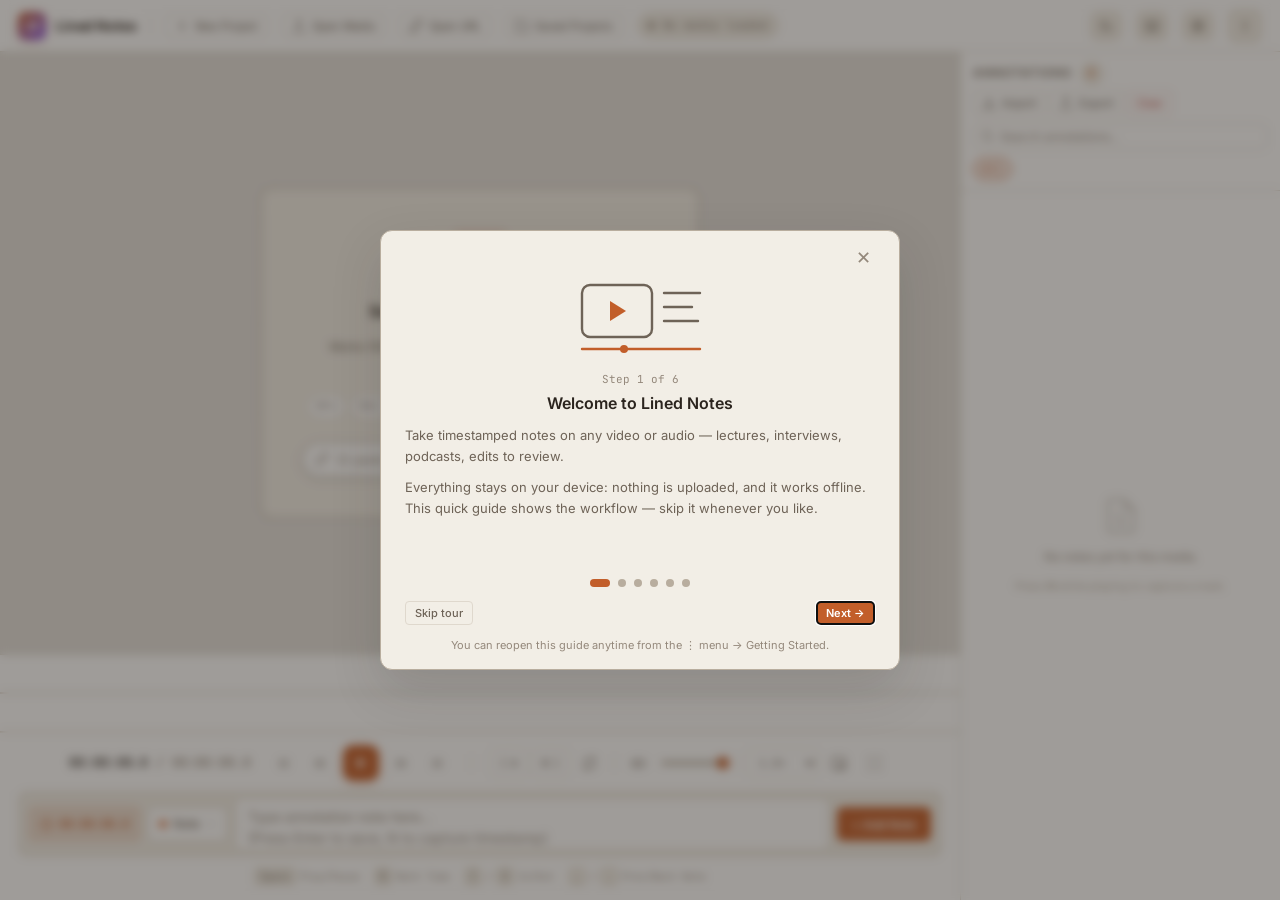
<file: index.html>
<!DOCTYPE html>
<html lang="en">

<head>
  <meta charset="UTF-8">
  <meta name="viewport" content="width=device-width, initial-scale=1.0, maximum-scale=5.0, viewport-fit=cover">
  <meta name="theme-color" content="#141210">
  <meta name="description" content="Lined Notes — Professional Audio & Video Annotation">
  <title>Lined Notes — Audio & Video Annotation</title>

  <!-- PWA Manifest & App Metadata -->
  <link rel="manifest" href="manifest.webmanifest">
  <meta name="mobile-web-app-capable" content="yes">
  <meta name="apple-mobile-web-app-capable" content="yes">
  <meta name="apple-mobile-web-app-status-bar-style" content="black-translucent">
  <meta name="apple-mobile-web-app-title" content="Lined Notes">
  <meta name="application-name" content="Lined Notes">
  <meta name="msapplication-TileColor" content="#141210">

  <!-- PWA Icons & Favicons -->
  <link rel="icon" type="image/svg+xml" href="icons/icon.svg">
  <link rel="icon" type="image/png" sizes="32x32" href="icons/favicon-32x32.png">
  <link rel="icon" type="image/png" sizes="16x16" href="icons/favicon-16x16.png">
  <link rel="shortcut icon" href="favicon.ico">
  <link rel="apple-touch-icon" sizes="180x180" href="icons/apple-touch-icon.png">

  <!-- Fonts & Modular Styles -->
  <link rel="preconnect" href="https://fonts.googleapis.com">
  <link rel="preconnect" href="https://fonts.gstatic.com" crossorigin>
  <link
    href="https://fonts.googleapis.com/css2?family=Inter:wght@400;500;600;700&family=JetBrains+Mono:wght@400;500;600&display=swap"
    rel="stylesheet">
  <link rel="stylesheet" href="css/main.css">

  <script>
    (function () {
      try {
        const saved = localStorage.getItem('ln_theme');
        const theme = saved || ((window.matchMedia && window.matchMedia('(prefers-color-scheme: light)').matches) ? 'light' : 'dark');
        document.documentElement.setAttribute('data-theme', theme);
        const meta = document.querySelector('meta[name="theme-color"]');
        if (meta) meta.setAttribute('content', theme === 'light' ? '#f7f4ee' : '#141210');
      } catch (e) { }
    })();
  </script>
</head>

<body>

  <div id="app">

    <!-- HEADER -->
    <header>
      <a href="#" class="logo" onclick="event.preventDefault()">
        <div class="logo-icon">
          <svg viewBox="0 0 24 24" fill="none" stroke="currentColor" stroke-width="2.5" stroke-linecap="round"
            stroke-linejoin="round" width="16" height="16">
            <line x1="3" y1="6" x2="21" y2="6" />
            <line x1="3" y1="12" x2="15" y2="12" />
            <line x1="3" y1="18" x2="18" y2="18" />
            <circle cx="19" cy="12" r="2" fill="currentColor" />
          </svg>
        </div>
        <span class="logo-title">Lined Notes</span>
      </a>

      <!-- Mobile View Switcher Tabs (<= 1024px) -->
      <mobile-tabs id="mobile-tabs"></mobile-tabs>

      <div class="header-sep"></div>

      <button class="btn btn-ghost btn-sm btn-new-project" id="new-project-btn" onclick="app.newProject()"
        title="Start New Project" aria-label="Start New Project">
        <svg viewBox="0 0 24 24" fill="none" stroke="currentColor" stroke-width="2" width="13" height="13">
          <line x1="12" y1="5" x2="12" y2="19" />
          <line x1="5" y1="12" x2="19" y2="12" />
        </svg>
        <span class="btn-text">New Project</span>
      </button>
      <button class="btn btn-ghost btn-sm btn-open-media" id="open-media-btn"
        onclick="document.getElementById('file-picker').click()" title="Open Audio or Video File"
        aria-label="Open Audio or Video File">
        <svg viewBox="0 0 24 24" fill="none" stroke="currentColor" stroke-width="2">
          <path d="M21 15v4a2 2 0 01-2 2H5a2 2 0 01-2-2v-4" />
          <polyline points="17 8 12 3 7 8" />
          <line x1="12" y1="3" x2="12" y2="15" />
        </svg>
        <span class="btn-text">Open Media</span>
      </button>
      <button class="btn btn-ghost btn-sm btn-open-url" id="open-url-btn" onclick="app.openUrlModal()"
        title="Open YouTube or Video URL" aria-label="Open YouTube or Video URL">
        <svg viewBox="0 0 24 24" fill="none" stroke="currentColor" stroke-width="2" width="13" height="13">
          <path d="M10 13a5 5 0 0 0 7.54.54l3-3a5 5 0 0 0-7.07-7.07l-1.72 1.71"></path>
          <path d="M14 11a5 5 0 0 0-7.54-.54l-3 3a5 5 0 0 0 7.07 7.07l1.71-1.71"></path>
        </svg>
        <span class="btn-text">Open URL</span>
      </button>
      <button class="btn btn-ghost btn-sm btn-projects" id="projects-btn" onclick="app.openSessionsModal()"
        title="Saved Projects & Sessions">
        <svg viewBox="0 0 24 24" fill="none" stroke="currentColor" stroke-width="2" width="13" height="13">
          <path d="M22 19a2 2 0 0 1-2 2H4a2 2 0 0 1-2-2V5a2 2 0 0 1 2-2h5l2 3h9a2 2 0 0 1 2 2z"></path>
        </svg>
        <span class="btn-text">Saved Projects</span>
        <span class="projects-count-badge" id="projects-count-badge" style="display:none;">0</span>
      </button>
      <input type="file" id="file-picker"
        accept="audio/*,video/*,.mp4,.mkv,.webm,.mov,.avi,.m4v,.ogv,.mp3,.wav,.m4a,.aac,.ogg,.opus,.flac,.weba"
        style="display:none" onchange="app.handleFileSelect(this.files[0])">

      <div class="file-badge" id="file-badge" title="Current Loaded File">
        <div class="dot"></div>
        <div class="file-badge-text" id="file-name-text">No media loaded</div>
      </div>

      <div class="spacer"></div>

      <!-- Offline status badge -->
      <div id="offline-badge"
        style="display:none;align-items:center;gap:5px;font-size:11px;font-family:var(--font-mono);color:#f59e0b;background:rgba(245,158,11,0.12);border:1px solid rgba(245,158,11,0.28);padding:3px 8px;border-radius:var(--radius-full);"
        title="Offline: All annotation and playback features working locally">
        <svg viewBox="0 0 24 24" fill="none" stroke="currentColor" stroke-width="2" width="12" height="12">
          <line x1="1" y1="1" x2="23" y2="23" />
          <path d="M16.72 11.06A10.94 10.94 0 0 1 19 12.55" />
          <path d="M5 12.55a10.94 10.94 0 0 1 5.17-2.39" />
          <path d="M10.71 5.05A16 16 0 0 1 22.58 9" />
          <path d="M1.42 9a15.91 15.91 0 0 1 4.7-2.88" />
          <path d="M8.53 16.11a6 6 0 0 1 6.95 0" />
          <line x1="12" y1="20" x2="12.01" y2="20" />
        </svg>
        <span>Offline</span>
      </div>

      <!-- PWA Install Button (shown when installable) -->
      <button class="btn btn-primary btn-sm" id="pwa-install-btn"
        style="display:none;padding:4px 10px;font-size:11px;gap:5px;" onclick="app.promptPwaInstall()"
        title="Install Lined Notes as App">
        <svg viewBox="0 0 24 24" fill="none" stroke="currentColor" stroke-width="2.2" width="13" height="13">
          <path d="M21 15v4a2 2 0 0 1-2 2H5a2 2 0 0 1-2-2v-4" />
          <polyline points="7 10 12 15 17 10" />
          <line x1="12" y1="15" x2="12" y2="3" />
        </svg>
        <span>Install App</span>
      </button>

      <!-- Theme toggle -->
      <button class="btn-icon theme-toggle-btn" id="theme-toggle-btn" onclick="app.toggleTheme()"
        title="Toggle Theme (T)">
        <svg class="theme-icon-sun" viewBox="0 0 24 24" fill="none" stroke="currentColor" stroke-width="2">
          <circle cx="12" cy="12" r="5" />
          <line x1="12" y1="1" x2="12" y2="3" />
          <line x1="12" y1="21" x2="12" y2="23" />
          <line x1="4.22" y1="4.22" x2="5.64" y2="5.64" />
          <line x1="18.36" y1="18.36" x2="19.78" y2="19.78" />
          <line x1="1" y1="12" x2="3" y2="12" />
          <line x1="21" y1="12" x2="23" y2="12" />
          <line x1="4.22" y1="19.78" x2="5.64" y2="18.36" />
          <line x1="18.36" y1="5.64" x2="19.78" y2="4.22" />
        </svg>
        <svg class="theme-icon-moon" viewBox="0 0 24 24" fill="none" stroke="currentColor" stroke-width="2">
          <path d="M21 12.79A9 9 0 1 1 11.21 3 7 7 0 0 0 21 12.79z" />
        </svg>
      </button>

      <button class="btn-icon" onclick="app.openShortcutsModal()" title="Keyboard Shortcuts (?)"
        aria-label="Keyboard Shortcuts">
        <svg viewBox="0 0 24 24" fill="none" stroke="currentColor" stroke-width="2" stroke-linecap="round"
          stroke-linejoin="round" width="14" height="14">
          <rect width="20" height="16" x="2" y="4" rx="2" />
          <path d="M6 8h.001" />
          <path d="M10 8h.001" />
          <path d="M14 8h.001" />
          <path d="M18 8h.001" />
          <path d="M8 12h.001" />
          <path d="M12 12h.001" />
          <path d="M16 12h.001" />
          <path d="M7 16h10" />
        </svg>
      </button>

      <!-- Settings -->
      <button class="btn-icon" id="settings-btn" onclick="app.openSettingsModal()" title="Settings"
        aria-label="Settings">
        <svg viewBox="0 0 24 24" fill="none" stroke="currentColor" stroke-width="2" stroke-linecap="round"
          stroke-linejoin="round" width="14" height="14">
          <path
            d="M12.22 2h-.44a2 2 0 0 0-2 2v.18a2 2 0 0 1-1 1.73l-.43.25a2 2 0 0 1-2 0l-.15-.08a2 2 0 0 0-2.73.73l-.22.38a2 2 0 0 0 .73 2.73l.15.1a2 2 0 0 1 1 1.72v.51a2 2 0 0 1-1 1.74l-.15.09a2 2 0 0 0-.73 2.73l.22.38a2 2 0 0 0 2.73.73l.15-.08a2 2 0 0 1 2 0l.43.25a2 2 0 0 1 1 1.73V20a2 2 0 0 0 2 2h.44a2 2 0 0 0 2-2v-.18a2 2 0 0 1 1-1.73l.43-.25a2 2 0 0 1 2 0l.15.08a2 2 0 0 0 2.73-.73l.22-.39a2 2 0 0 0-.73-2.73l-.15-.08a2 2 0 0 1-1-1.74v-.5a2 2 0 0 1 1-1.74l.15-.09a2 2 0 0 0 .73-2.73l-.22-.38a2 2 0 0 0-2.73-.73l-.15.08a2 2 0 0 1-2 0l-.43-.25a2 2 0 0 1-1-1.73V4a2 2 0 0 0-2-2z" />
          <circle cx="12" cy="12" r="3" />
        </svg>
      </button>

      <!-- Mobile Overflow Menu (<= 1024px) -->
      <div class="mobile-menu-wrap" id="mobile-menu-wrap">
        <button class="btn-icon mobile-menu-btn" id="mobile-menu-btn" onclick="app.toggleMobileMenu(event)"
          title="Options menu" aria-label="Options menu">
          <svg viewBox="0 0 24 24" fill="none" stroke="currentColor" stroke-width="2.2" width="18" height="18">
            <circle cx="12" cy="12" r="1.5" />
            <circle cx="12" cy="5" r="1.5" />
            <circle cx="12" cy="19" r="1.5" />
          </svg>
        </button>
        <div class="mobile-dropdown-menu" id="mobile-dropdown-menu">
          <div class="dropdown-item" onclick="app.newProject(); app.closeMobileMenu();">
            <svg viewBox="0 0 24 24" fill="none" stroke="currentColor" stroke-width="2" width="14" height="14">
              <path d="M12 5v14M5 12h14" />
            </svg>
            <span>New Project</span>
          </div>
          <div class="dropdown-item" onclick="document.getElementById('file-picker').click(); app.closeMobileMenu();">
            <svg viewBox="0 0 24 24" fill="none" stroke="currentColor" stroke-width="2" width="14" height="14">
              <path d="M21 15v4a2 2 0 0 1-2 2H5a2 2 0 0 1-2-2v-4" />
              <polyline points="17 8 12 3 7 8" />
              <line x1="12" y1="3" x2="12" y2="15" />
            </svg>
            <span>Select Media…</span>
          </div>
          <div class="dropdown-item" onclick="app.openUrlModal(); app.closeMobileMenu();">
            <svg viewBox="0 0 24 24" fill="none" stroke="currentColor" stroke-width="2" width="14" height="14">
              <path d="M10 13a5 5 0 0 0 7.54.54l3-3a5 5 0 0 0-7.07-7.07l-1.72 1.71"></path>
              <path d="M14 11a5 5 0 0 0-7.54-.54l-3 3a5 5 0 0 0 7.07 7.07l1.71-1.71"></path>
            </svg>
            <span>Open Video URL…</span>
          </div>
          <div class="dropdown-divider"></div>
          <div class="dropdown-item" onclick="app.toggleTheme(); app.closeMobileMenu();">
            <svg viewBox="0 0 24 24" fill="none" stroke="currentColor" stroke-width="2" width="14" height="14">
              <circle cx="12" cy="12" r="5" />
              <path
                d="M12 1v2m0 18v2M4.22 4.22l1.42 1.42m12.72 12.72l1.42 1.42M1 12h2m18 0h2M4.22 19.78l1.42-1.42M18.36 5.64l1.42-1.42" />
            </svg>
            <span>Toggle Theme</span>
          </div>
          <div class="dropdown-item" id="menu-item-install" onclick="app.promptPwaInstall(); app.closeMobileMenu();"
            style="display:none;">
            <svg viewBox="0 0 24 24" fill="none" stroke="currentColor" stroke-width="2" width="14" height="14">
              <path d="M21 15v4a2 2 0 0 1-2 2H5a2 2 0 0 1-2-2v-4" />
              <polyline points="7 10 12 15 17 10" />
              <line x1="12" y1="15" x2="12" y2="3" />
            </svg>
            <span>Install App</span>
          </div>
          <div class="dropdown-item" onclick="app.openSessionsModal(); app.closeMobileMenu();">
            <svg viewBox="0 0 24 24" fill="none" stroke="currentColor" stroke-width="2" width="14" height="14">
              <path d="M22 19a2 2 0 0 1-2 2H4a2 2 0 0 1-2-2V5a2 2 0 0 1 2-2h5l2 3h9a2 2 0 0 1 2 2z"></path>
            </svg>
            <span>Saved Projects <span id="menu-projects-count"
                style="font-family:var(--font-mono);font-size:11px;color:var(--accent-cyan);"></span></span>
          </div>
          <div class="dropdown-item" onclick="app.openExportModal(); app.closeMobileMenu();">
            <svg viewBox="0 0 24 24" fill="none" stroke="currentColor" stroke-width="2" width="14" height="14">
              <path d="M21 15v4a2 2 0 0 1-2 2H5a2 2 0 0 1-2-2v-4" />
              <polyline points="17 8 12 3 7 8" />
              <line x1="12" y1="3" x2="12" y2="15" />
            </svg>
            <span>Export Annotations…</span>
          </div>
          <div class="dropdown-item" onclick="app.openImportModal(); app.closeMobileMenu();">
            <svg viewBox="0 0 24 24" fill="none" stroke="currentColor" stroke-width="2" width="14" height="14">
              <path d="M21 15v4a2 2 0 0 1-2 2H5a2 2 0 0 1-2-2v-4" />
              <polyline points="7 10 12 15 17 10" />
              <line x1="12" y1="15" x2="12" y2="3" />
            </svg>
            <span>Import Annotations…</span>
          </div>
          <div class="dropdown-item" onclick="app.openOnboarding(); app.closeMobileMenu();">
            <svg viewBox="0 0 24 24" fill="none" stroke="currentColor" stroke-width="2" stroke-linecap="round"
              stroke-linejoin="round" width="14" height="14">
              <circle cx="12" cy="12" r="10" />
              <polygon points="16.24 7.76 14.12 14.12 7.76 16.24 9.88 9.88 16.24 7.76" />
            </svg>
            <span>Getting Started</span>
          </div>
          <div class="dropdown-item" onclick="app.openShortcutsModal(); app.closeMobileMenu();">
            <svg viewBox="0 0 24 24" fill="none" stroke="currentColor" stroke-width="2" stroke-linecap="round"
              stroke-linejoin="round" width="14" height="14">
              <rect width="20" height="16" x="2" y="4" rx="2" />
              <path d="M6 8h.001" />
              <path d="M10 8h.001" />
              <path d="M14 8h.001" />
              <path d="M18 8h.001" />
              <path d="M8 12h.001" />
              <path d="M12 12h.001" />
              <path d="M16 12h.001" />
              <path d="M7 16h10" />
            </svg>
            <span>Keyboard Shortcuts</span>
          </div>
          <div class="dropdown-item" onclick="app.openSettingsModal(); app.closeMobileMenu();">
            <svg viewBox="0 0 24 24" fill="none" stroke="currentColor" stroke-width="2" stroke-linecap="round"
              stroke-linejoin="round" width="14" height="14">
              <path
                d="M12.22 2h-.44a2 2 0 0 0-2 2v.18a2 2 0 0 1-1 1.73l-.43.25a2 2 0 0 1-2 0l-.15-.08a2 2 0 0 0-2.73.73l-.22.38a2 2 0 0 0 .73 2.73l.15.1a2 2 0 0 1 1 1.72v.51a2 2 0 0 1-1 1.74l-.15.09a2 2 0 0 0-.73 2.73l.22.38a2 2 0 0 0 2.73.73l.15-.08a2 2 0 0 1 2 0l.43.25a2 2 0 0 1 1 1.73V20a2 2 0 0 0 2 2h.44a2 2 0 0 0 2-2v-.18a2 2 0 0 1 1-1.73l.43-.25a2 2 0 0 1 2 0l.15.08a2 2 0 0 0 2.73-.73l.22-.39a2 2 0 0 0-.73-2.73l-.15-.08a2 2 0 0 1-1-1.74v-.5a2 2 0 0 1 1-1.74l.15-.09a2 2 0 0 0 .73-2.73l-.22-.38a2 2 0 0 0-2.73-.73l-.15.08a2 2 0 0 1-2 0l-.43-.25a2 2 0 0 1-1-1.73V4a2 2 0 0 0-2-2z" />
              <circle cx="12" cy="12" r="3" />
            </svg>
            <span>Settings</span>
          </div>
          <div class="dropdown-divider"></div>
          <div class="dropdown-item text-danger" onclick="app.clearAllNotes(); app.closeMobileMenu();">
            <svg viewBox="0 0 24 24" fill="none" stroke="currentColor" stroke-width="2" width="14" height="14">
              <polyline points="3 6 5 6 21 6" />
              <path d="M19 6v14a2 2 0 0 1-2 2H7a2 2 0 0 1-2-2V6m3 0V4a2 2 0 0 1 2-2h4a2 2 0 0 1 2 2v2" />
            </svg>
            <span>Clear All Notes</span>
          </div>
        </div>
      </div>
    </header>

    <!-- MAIN COLUMN: Media Player + Timeline + Transport Controls -->
    <div id="main-col">

      <!-- PLAYER AREA -->
      <div id="player-area">
        <!-- Drag & Drop Overlay -->
        <div id="drop-zone" onclick="document.getElementById('file-picker').click()">
          <div class="drop-box">
            <div class="drop-icon-wrap">
              <svg viewBox="0 0 24 24" fill="none" stroke="currentColor" stroke-width="1.8">
                <rect x="2" y="2" width="20" height="20" rx="4" />
                <polygon points="10 8 16 12 10 16 10 8" />
              </svg>
            </div>
            <div class="drop-title">Select your audio or video file</div>
            <div class="drop-desc">Works 100% locally in your browser. No files are ever uploaded to any server.</div>
            <div class="drop-pills">
              <span class="drop-pill">MP4</span>
              <span class="drop-pill">MKV</span>
              <span class="drop-pill">WebM</span>
              <span class="drop-pill">MOV</span>
              <span class="drop-pill">MP3</span>
              <span class="drop-pill">WAV</span>
              <span class="drop-pill">M4A</span>
              <span class="drop-pill">OGG</span>
            </div>
            <div class="drop-url-bar" onclick="event.stopPropagation()">
              <svg viewBox="0 0 24 24" fill="none" stroke="currentColor" stroke-width="2" width="14" height="14"
                class="drop-url-icon">
                <path d="M10 13a5 5 0 0 0 7.54.54l3-3a5 5 0 0 0-7.07-7.07l-1.72 1.71"></path>
                <path d="M14 11a5 5 0 0 0-7.54-.54l-3 3a5 5 0 0 0 7.07 7.07l1.71-1.71"></path>
              </svg>
              <input type="url" id="drop-url-input" placeholder="Or paste YouTube or video URL…"
                onkeydown="if(event.key==='Enter') app.loadFromDropUrlInput()">
              <button class="btn btn-primary btn-sm" onclick="app.loadFromDropUrlInput()">Load</button>
            </div>
          </div>
        </div>

        <!-- Video Element -->
        <video id="video-el" playsinline></video>

        <!-- YouTube Player Stage -->
        <div id="youtube-stage">
          <div id="youtube-player"></div>
        </div>

        <!-- Audio Visualizer Stage -->
        <div id="audio-stage">
          <div class="audio-disc-card">
            <div class="disc-visualizer" id="disc-visualizer">
              <div class="disc-inner">
                <svg viewBox="0 0 24 24" fill="none" stroke="currentColor" stroke-width="2" width="18" height="18">
                  <path d="M9 18V5l12-2v13" />
                  <circle cx="6" cy="18" r="3" />
                  <circle cx="18" cy="16" r="3" />
                </svg>
              </div>
            </div>
            <div class="audio-info-title" id="audio-title">Audio File</div>
            <div class="audio-info-sub" id="audio-meta">00:00:00</div>
            <div class="audio-bars-preview" id="audio-bars"></div>
          </div>
        </div>

        <!-- Fullscreen Exit Floating Button -->
        <button id="fullscreen-exit-btn" class="fullscreen-exit-btn" onclick="app.toggleFullscreen()"
          title="Exit Fullscreen (Esc)" aria-label="Exit fullscreen">
          <svg viewBox="0 0 24 24" fill="none" stroke="currentColor" stroke-width="2" width="14" height="14">
            <path d="M8 3v3a2 2 0 0 1-2 2H3m18 0h-3a2 2 0 0 1-2-2V3m0 18v-3a2 2 0 0 1 2-2h3M3 16h3a2 2 0 0 1 2 2v3" />
          </svg>
          <span class="fullscreen-exit-text">Exit Fullscreen</span>
          <kbd class="fullscreen-exit-kbd">Esc</kbd>
        </button>

        <!-- Detached Media Review Stage -->
        <div id="detached-stage" style="display:none;">
          <div class="detached-card">
            <div class="detached-icon-wrap">
              <svg viewBox="0 0 24 24" fill="none" stroke="currentColor" stroke-width="1.8" width="32" height="32">
                <path d="M14 2H6a2 2 0 0 0-2 2v16a2 2 0 0 0 2 2h12a2 2 0 0 0 2-2V8z"></path>
                <polyline points="14 2 14 8 20 8"></polyline>
                <line x1="16" y1="13" x2="8" y2="13"></line>
                <line x1="16" y1="17" x2="8" y2="17"></line>
                <polyline points="10 9 9 9 8 9"></polyline>
              </svg>
            </div>
            <div class="detached-badge">Detached Review Mode</div>
            <div class="detached-title" id="detached-file-name">filename.mp4</div>
            <div class="detached-desc">Viewing saved annotations without media file attached. Full note editing,
              searching, timeline navigation, and export are active.</div>
            <div class="detached-actions">
              <button class="btn btn-primary btn-sm" onclick="document.getElementById('file-picker').click()">
                <svg viewBox="0 0 24 24" fill="none" stroke="currentColor" stroke-width="2" width="13" height="13">
                  <path d="M21 15v4a2 2 0 0 1-2 2H5a2 2 0 0 1-2-2v-4"></path>
                  <polyline points="17 8 12 3 7 8"></polyline>
                  <line x1="12" y1="3" x2="12" y2="15"></line>
                </svg>
                Attach Media File
              </button>
              <button class="btn btn-ghost btn-sm" onclick="app.openExportModal()">
                <svg viewBox="0 0 24 24" fill="none" stroke="currentColor" stroke-width="2" width="13" height="13">
                  <path d="M21 15v4a2 2 0 0 1-2 2H5a2 2 0 0 1-2-2v-4"></path>
                  <polyline points="17 8 12 3 7 8"></polyline>
                  <line x1="12" y1="3" x2="12" y2="15"></line>
                </svg>
                Export Annotations
              </button>
            </div>
          </div>
        </div>

        <div id="capture-flash"></div>
        <toast-notification id="toast"></toast-notification>
      </div>

      <!-- TIMELINE AREA -->
      <div id="timeline-container">
        <div id="timeline-canvas-wrap">
          <canvas id="timeline-canvas"></canvas>
        </div>
      </div>

      <!-- CONTROLS & NOTE INPUT -->
      <div id="controls-area">
        <!-- Transport Row -->
        <div class="transport-row">
          <time-display id="time-display"></time-display>

          <!-- Primary Playback Controls -->
          <div class="playback-controls-group">
            <button class="btn-icon note-nav-btn" onclick="app.jumpPrevNote()" title="Previous Note (, or [)"
              aria-label="Previous Note">
              <svg viewBox="0 0 24 24" fill="none" stroke="currentColor">
                <line x1="6" y1="5" x2="6" y2="19" stroke-linecap="round" />
                <polyline points="18 6 10 12 18 18" stroke-linecap="round" stroke-linejoin="round" />
              </svg>
            </button>
            <button class="btn-icon skip-btn" onclick="app.skip(-5)" title="Back 5s (←)" aria-label="Skip back 5s">
              <svg viewBox="0 0 24 24" fill="none" stroke="currentColor">
                <polyline points="10 18 4 12 10 6" stroke-linecap="round" stroke-linejoin="round" />
                <polyline points="18 18 12 12 18 6" stroke-linecap="round" stroke-linejoin="round" />
              </svg>
            </button>
            <button class="play-btn" id="play-btn" onclick="app.togglePlay()" title="Play / Pause (Space)"
              aria-label="Play or Pause">
              <svg id="play-icon" viewBox="0 0 24 24">
                <polygon points="7 4 19 12 7 20 7 4" />
              </svg>
            </button>
            <button class="btn-icon skip-btn" onclick="app.skip(5)" title="Forward 5s (→)" aria-label="Skip forward 5s">
              <svg viewBox="0 0 24 24" fill="none" stroke="currentColor">
                <polyline points="6 18 12 12 6 6" stroke-linecap="round" stroke-linejoin="round" />
                <polyline points="14 18 20 12 14 6" stroke-linecap="round" stroke-linejoin="round" />
              </svg>
            </button>
            <button class="btn-icon note-nav-btn" onclick="app.jumpNextNote()" title="Next Note (. or ])"
              aria-label="Next Note">
              <svg viewBox="0 0 24 24" fill="none" stroke="currentColor">
                <line x1="18" y1="5" x2="18" y2="19" stroke-linecap="round" />
                <polyline points="6 6 14 12 6 18" stroke-linecap="round" stroke-linejoin="round" />
              </svg>
            </button>
            <button class="mobile-speed-btn" id="mobile-speed-btn" onclick="app.cycleSpeed()"
              title="Cycle Playback Speed" aria-label="Cycle speed">1×</button>
            <button class="mobile-tools-toggle" id="mobile-tools-toggle" onclick="app.toggleMobileTools()"
              title="Additional Playback Tools" aria-label="Toggle tools">
              <svg viewBox="0 0 24 24" fill="none" stroke="currentColor" stroke-width="1.8" stroke-linecap="round"
                stroke-linejoin="round" width="16" height="16">
                <line x1="6" y1="4" x2="6" y2="12" />
                <line x1="6" y1="16" x2="6" y2="20" />
                <circle cx="6" cy="14" r="2" />
                <line x1="12" y1="4" x2="12" y2="6" />
                <line x1="12" y1="10" x2="12" y2="20" />
                <circle cx="12" cy="8" r="2" />
                <line x1="18" y1="4" x2="18" y2="13" />
                <line x1="18" y1="17" x2="18" y2="20" />
                <circle cx="18" cy="15" r="2" />
              </svg>
            </button>
          </div>

          <div class="timeline-separator transport-group-sep"></div>

          <!-- Secondary / Expandable Tools Group -->
          <div class="secondary-tools-group" id="secondary-tools-group">
            <!-- In/Out Points for range notes: Bracket Buttons -->
            <button class="bracket-btn" id="A-point-btn" onclick="app.setInPoint()" title="Set In Point (I or A)">
              <span class="bracket-char">[</span> A
            </button>
            <button class="bracket-btn" id="B-point-btn" onclick="app.setOutPoint()" title="Set Out Point (O or B)">
              B <span class="bracket-char">]</span>
            </button>
            <button class="btn-icon" id="loop-range-btn" onclick="app.toggleLoop()"
              title="Toggle A-B Range Loop (Shift+L)">
              <svg viewBox="0 0 24 24" fill="none" stroke="currentColor">
                <polyline points="17 1 21 5 17 9" />
                <path d="M3 11V9a4 4 0 0 1 4-4h14" />
                <polyline points="7 23 3 19 7 15" />
                <path d="M21 13v2a4 4 0 0 1-4 4H3" />
              </svg>
            </button>
            <button class="btn-icon" id="clear-range-btn" onclick="app.clearRange()" title="Clear Range Selection"
              style="display:none;">
              <svg viewBox="0 0 24 24" fill="none" stroke="currentColor">
                <line x1="18" y1="6" x2="6" y2="18" stroke-linecap="round" />
                <line x1="6" y1="6" x2="18" y2="18" stroke-linecap="round" />
              </svg>
            </button>

            <div class="timeline-separator"></div>

            <div class="volume-group">
              <button class="btn-icon" onclick="app.toggleMute()" id="mute-btn" title="Mute / Unmute (M)">
                <svg id="volume-icon" viewBox="0 0 24 24" fill="none" stroke="currentColor">
                  <polygon points="11 5 6 9 2 9 2 15 6 15 11 19 11 5" />
                  <path d="M19.07 4.93a10 10 0 0 1 0 14.14" />
                  <path d="M15.54 8.46a5 5 0 0 1 0 7.07" />
                </svg>
              </button>
              <input type="range" id="volume-range" min="0" max="1" step="0.02" value="1"
                oninput="app.setVolume(this.value)">
            </div>

            <div class="timeline-separator speed-separator"></div>

            <select class="speed-select" id="speed-select" onchange="app.setSpeed(this.value)" title="Playback Speed">
              <option value="0.25">0.25×</option>
              <option value="0.5">0.5×</option>
              <option value="0.75">0.75×</option>
              <option value="1" selected>1.0×</option>
              <option value="1.25">1.25×</option>
              <option value="1.5">1.5×</option>
              <option value="1.75">1.75×</option>
              <option value="2">2.0×</option>
            </select>

            <!-- Video Extra buttons -->
            <button class="btn-icon" id="pip-btn" onclick="app.togglePiP()" title="Picture in Picture (P)">
              <svg viewBox="0 0 24 24" fill="none" stroke="currentColor">
                <rect x="2" y="2" width="20" height="20" rx="2" />
                <rect x="12" y="12" width="8" height="6" rx="1" />
              </svg>
            </button>
            <button class="btn-icon" onclick="app.toggleFullscreen()" title="Fullscreen (F)">
              <svg viewBox="0 0 24 24" fill="none" stroke="currentColor">
                <path
                  d="M8 3H5a2 2 0 0 0-2 2v3m18 0V5a2 2 0 0 0-2-2h-3m0 18h3a2 2 0 0 0 2-2v-3M3 16v3a2 2 0 0 0 2 2h3" />
              </svg>
            </button>
          </div>
        </div>

        <!-- Annotation Note Input Box -->
        <div class="annotation-input-box">
          <div class="stamp-button" id="stamp-badge" onclick="app.captureCurrentTime()"
            title="Click to update capture time">
            <svg viewBox="0 0 24 24" fill="none" stroke="currentColor" stroke-width="2" width="13" height="13">
              <circle cx="12" cy="12" r="10" />
              <polyline points="12 6 12 12 16 14" />
            </svg>
            <span id="stamp-badge-val">00:00:00.0</span>
          </div>

          <!-- Tag Selection -->
          <tag-picker id="tag-picker"></tag-picker>

          <textarea id="note-text-input" rows="2"
            data-placeholder-desktop="Type annotation note here…&#10;(Press Enter to save, N to capture timestamp)"
            data-placeholder-mobile="Type annotation note here…"
            placeholder="Type annotation note here…&#10;(Press Enter to save, N to capture timestamp)"
            maxlength="1000"></textarea>
          <script>
            (function () {
              if (window.matchMedia && window.matchMedia('(max-width: 1024px)').matches) {
                var el = document.getElementById('note-text-input');
                if (el) el.placeholder = el.dataset.placeholderMobile || 'Type annotation note here…';
              }
            })();
          </script>

          <button class="btn btn-primary btn-sm" onclick="app.saveNote()">+ Add Note</button>
        </div>

        <!-- Sub-controls / preferences & hint -->
        <div class="sub-controls-row">

          <div class="kbd-shortcuts-hint">
            <span class="kbd-pill"><kbd>Space</kbd> Play/Pause</span>
            <span class="kbd-pill"><kbd>N</kbd> Mark Time</span>
            <span class="kbd-pill"><kbd>I</kbd>/<kbd>O</kbd> In/Out</span>
            <span class="kbd-pill"><kbd>,</kbd>/<kbd>.</kbd> Prev/Next Note</span>
          </div>
        </div>
      </div><!-- /#controls-area -->

    </div><!-- /#main-col -->

    <!-- NOTES SIDEBAR -->
    <div id="notes-panel">
      <div class="notes-panel-header">
        <div class="notes-title-row">
          <div class="notes-title-label">
            <span>Annotations</span>
            <span class="notes-count-badge" id="notes-count-badge">0</span>
          </div>
          <div class="notes-actions-row">
            <button class="btn btn-ghost btn-sm" onclick="app.openImportModal()"
              title="Import annotations from JSON, SRT, VTT, or CSV">
              <svg viewBox="0 0 24 24" fill="none" stroke="currentColor" stroke-width="2" width="12" height="12">
                <path d="M21 15v4a2 2 0 0 1-2 2H5a2 2 0 0 1-2-2v-4" />
                <polyline points="7 10 12 15 17 10" />
                <line x1="12" y1="15" x2="12" y2="3" />
              </svg>
              Import
            </button>
            <button class="btn btn-ghost btn-sm" onclick="app.openExportModal()"
              title="Export annotations in multiple formats">
              <svg viewBox="0 0 24 24" fill="none" stroke="currentColor" stroke-width="2" width="12" height="12">
                <path d="M21 15v4a2 2 0 0 1-2 2H5a2 2 0 0 1-2-2v-4" />
                <polyline points="17 8 12 3 7 8" />
                <line x1="12" y1="3" x2="12" y2="15" />
              </svg>
              Export
            </button>
            <button class="btn btn-danger btn-sm" onclick="app.clearAllNotes()"
              title="Clear all annotations">Clear</button>
          </div>
        </div>

        <!-- Search Box -->
        <div class="search-input-box">
          <svg viewBox="0 0 24 24" fill="none" stroke="currentColor" stroke-width="2">
            <circle cx="11" cy="11" r="8" />
            <line x1="21" y1="21" x2="16.65" y2="16.65" />
          </svg>
          <input type="text" id="search-notes-input" placeholder="Search annotations…"
            oninput="app.onSearchInput(this.value)">
        </div>

        <!-- Tag Filter Chips -->
        <div class="tag-filters-row" id="tag-filters-row"></div>
      </div>

      <!-- Notes List -->
      <div id="notes-list">
        <div class="notes-empty-state" id="notes-empty-state">
          <svg viewBox="0 0 24 24" fill="none" stroke="currentColor" stroke-width="1.5">
            <path d="M14 2H6a2 2 0 0 0-2 2v16a2 2 0 0 0 2 2h12a2 2 0 0 0 2-2V8z" />
            <polyline points="14 2 14 8 20 8" />
            <line x1="16" y1="13" x2="8" y2="13" />
            <line x1="16" y1="17" x2="8" y2="17" />
            <polyline points="10 9 9 9 8 9" />
          </svg>
          <div>No notes yet for this media.</div>
          <div style="font-size:11px;color:var(--text-dim);">Press <strong>N</strong> while playing to capture a mark.
          </div>
        </div>
      </div>
    </div>

  </div><!-- /#app -->

  <!-- EXPORT MODAL -->
  <modal-dialog id="export-modal">
    <div class="modal-card">
      <div class="modal-drag-indicator"></div>
      <div class="modal-header">
        <div class="modal-title">Export Annotations</div>
        <button class="modal-close-btn" data-modal-close onclick="app.closeExportModal()">✕</button>
      </div>

      <div class="export-grid">
        <div class="export-fmt-card selected" data-fmt="json" onclick="app.selectExportFmt(this)">
          <div class="fmt-badge">JSON (Project)</div>
          <div class="fmt-desc">Full fidelity project backup. Includes tags, ranges, and snapshots.</div>
        </div>
        <div class="export-fmt-card" data-fmt="md" onclick="app.selectExportFmt(this)">
          <div class="fmt-badge">Markdown (.md)</div>
          <div class="fmt-desc">Formatted for Obsidian, Notion, GitHub notes with timestamps.</div>
        </div>
        <div class="export-fmt-card" data-fmt="srt" onclick="app.selectExportFmt(this)">
          <div class="fmt-badge">SubRip (.srt)</div>
          <div class="fmt-desc">Standard subtitle cues. Import into Premiere, Resolve, VLC.</div>
        </div>
        <div class="export-fmt-card" data-fmt="vtt" onclick="app.selectExportFmt(this)">
          <div class="fmt-badge">WebVTT (.vtt)</div>
          <div class="fmt-desc">Web video subtitles and chapter cues with timestamps.</div>
        </div>
        <div class="export-fmt-card" data-fmt="csv" onclick="app.selectExportFmt(this)">
          <div class="fmt-badge">CSV (.csv)</div>
          <div class="fmt-desc">Spreadsheet ready. Opens in Excel, Google Sheets, or Pandas.</div>
        </div>
        <div class="export-fmt-card" data-fmt="html" onclick="app.selectExportFmt(this)">
          <div class="fmt-badge">HTML Report</div>
          <div class="fmt-desc">Standalone interactive dark-mode report page with timestamps.</div>
        </div>
      </div>

      <div class="mobile-export-tip"
        style="display:none;font-size:11px;color:var(--text-muted);margin-bottom:12px;text-align:center;">
        Tip: On Android/iOS, tap <strong>Share…</strong> to save directly to Google Drive, Files, or messaging apps.
      </div>

      <div class="modal-footer">
        <button class="btn btn-ghost" id="share-export-btn" onclick="app.shareExport()" style="display:none;"
          title="Share annotations via system apps">
          <svg viewBox="0 0 24 24" fill="none" stroke="currentColor" stroke-width="2" width="14" height="14">
            <circle cx="18" cy="5" r="3" />
            <circle cx="6" cy="12" r="3" />
            <circle cx="18" cy="19" r="3" />
            <line x1="8.59" y1="13.51" x2="15.42" y2="17.49" />
            <line x1="15.41" y1="6.51" x2="8.59" y2="10.49" />
          </svg>
          Share…
        </button>
        <button class="btn btn-ghost" onclick="app.copyExportToClipboard()">Copy to Clipboard</button>
        <button class="btn btn-primary" onclick="app.doExportDownload()">Download File</button>
      </div>
    </div>
  </modal-dialog>

  <!-- IMPORT MODAL -->
  <modal-dialog id="import-modal">
    <div class="modal-card">
      <div class="modal-drag-indicator"></div>
      <div class="modal-header">
        <div class="modal-title">Import Annotations</div>
        <button class="modal-close-btn" data-modal-close onclick="app.closeImportModal()">✕</button>
      </div>

      <div style="font-size:12px;color:var(--text-secondary);margin-bottom:14px;line-height:1.6;">
        Select an existing annotations file to load into the timeline. Supported formats:
        <strong style="color:var(--accent-cyan)">JSON</strong>, <strong style="color:var(--accent-cyan)">SRT</strong>,
        <strong style="color:var(--accent-cyan)">WebVTT</strong>, or <strong
          style="color:var(--accent-cyan)">CSV</strong>.
      </div>

      <input type="file" id="import-file-input" accept=".json,.srt,.vtt,.csv,text/*" style="display:none"
        onchange="app.handleImportFile(this.files[0])">

      <div style="display:flex;flex-direction:column;gap:10px;margin-bottom:16px;">
        <button class="btn btn-ghost"
          style="padding:24px;border:2px dashed var(--border-bright);display:flex;flex-direction:column;gap:8px;"
          onclick="document.getElementById('import-file-input').click()">
          <svg viewBox="0 0 24 24" fill="none" stroke="currentColor" stroke-width="2" width="24" height="24"
            style="color:var(--accent-cyan)">
            <path d="M21 15v4a2 2 0 0 1-2 2H5a2 2 0 0 1-2-2v-4" />
            <polyline points="17 8 12 3 7 8" />
            <line x1="12" y1="3" x2="12" y2="15" />
          </svg>
          <span style="font-weight:600;color:var(--text-primary)">Click to select annotations file</span>
        </button>

        <div style="display:flex;align-items:center;gap:12px;font-size:12px;color:var(--text-muted);">
          <span>Import Mode:</span>
          <label style="cursor:pointer;display:inline-flex;align-items:center;gap:4px;"><input type="radio"
              name="import-mode" value="merge" checked> Merge with current</label>
          <label style="cursor:pointer;display:inline-flex;align-items:center;gap:4px;"><input type="radio"
              name="import-mode" value="replace"> Replace current</label>
        </div>
      </div>

      <div class="modal-footer">
        <button class="btn btn-ghost" data-modal-close onclick="app.closeImportModal()">Cancel</button>
      </div>
    </div>
  </modal-dialog>

  <!-- SETTINGS MODAL -->
  <modal-dialog id="settings-modal">
    <div class="modal-card">
      <div class="modal-drag-indicator"></div>
      <div class="modal-header">
        <div class="modal-title">Settings</div>
        <button class="modal-close-btn" data-modal-close onclick="app.closeSettingsModal()">✕</button>
      </div>

      <div class="settings-list">
        <!-- Setting Item: Pause on Type -->
        <div class="settings-item">
          <div class="settings-item-info">
            <div class="settings-item-title">Pause while typing</div>
            <div class="settings-item-desc">Pause playback while you type a note, and resume once it's saved</div>
          </div>
          <label class="toggle-switch">
            <input type="checkbox" id="setting-pause-on-type" onchange="app.togglePauseOnType(this.checked)">
            <span class="toggle-slider"></span>
          </label>
        </div>

        <!-- Setting Item: Copy with Timestamp -->
        <div class="settings-item">
          <div class="settings-item-info">
            <div class="settings-item-title">Copy note with timecode</div>
            <div class="settings-item-desc">Include the start timestamp when copying note text (e.g. [01:24.5] Note
              text)</div>
          </div>
          <label class="toggle-switch">
            <input type="checkbox" id="setting-copy-timestamp" onchange="app.toggleCopyIncludeTimestamp(this.checked)">
            <span class="toggle-slider"></span>
          </label>
        </div>

        <!-- Setting Item: Reaction-time offset -->
        <div class="settings-item">
          <div class="settings-item-info">
            <div class="settings-item-title">Stamp earlier while playing</div>
            <div class="settings-item-desc">Compensates for reaction time: timestamps captured during playback are moved back</div>
          </div>
          <select class="speed-select" id="setting-stamp-offset" onchange="app.setStampOffset(this.value)"
            aria-label="Stamp offset">
            <option value="0">Off</option>
            <option value="1">1 s</option>
            <option value="2">2 s</option>
            <option value="3">3 s</option>
          </select>
        </div>

        <!-- Setting Item: Storage -->
        <div class="settings-item">
          <div class="settings-item-info">
            <div class="settings-item-title">Storage</div>
            <div class="settings-item-desc" id="storage-info">Checking storage…</div>
          </div>
          <button class="btn btn-ghost btn-sm" id="storage-persist-btn" style="display:none;"
            onclick="app.requestPersistentStorage()">Protect data</button>
        </div>
      </div>

      <div class="modal-footer" style="margin-top:16px;">
        <button class="btn btn-primary" data-modal-close onclick="app.closeSettingsModal()">Done</button>
      </div>
    </div>
  </modal-dialog>

  <!-- KEYBOARD SHORTCUTS MODAL -->
  <modal-dialog id="shortcuts-modal">
    <div class="modal-card">
      <div class="modal-drag-indicator"></div>
      <div class="modal-header">
        <div class="modal-title">Keyboard Shortcuts</div>
        <button class="modal-close-btn" data-modal-close onclick="app.closeShortcutsModal()">✕</button>
      </div>

      <div class="shortcuts-grid">
        <div class="shortcut-keys"><kbd>Space</kbd> or <kbd>K</kbd></div>
        <div class="shortcut-desc">Play / Pause playback</div>

        <div class="shortcut-keys"><kbd>N</kbd></div>
        <div class="shortcut-desc">Capture current timestamp and focus note input</div>

        <div class="shortcut-keys"><kbd>←</kbd> / <kbd>→</kbd></div>
        <div class="shortcut-desc">Skip backward / forward 5 seconds</div>

        <div class="shortcut-keys"><kbd>J</kbd> / <kbd>L</kbd></div>
        <div class="shortcut-desc">Skip backward / forward 10 seconds</div>

        <div class="shortcut-keys"><kbd>,</kbd> / <kbd>.</kbd> or <kbd>[</kbd> / <kbd>]</kbd></div>
        <div class="shortcut-desc">Jump to previous / next annotation note</div>

        <div class="shortcut-keys"><kbd>I</kbd> / <kbd>O</kbd></div>
        <div class="shortcut-desc">Set In Point / Out Point for range annotations</div>

        <div class="shortcut-keys"><kbd>Shift</kbd> + <kbd>L</kbd></div>
        <div class="shortcut-desc">Toggle A-B range loop playback</div>

        <div class="shortcut-keys"><kbd>Shift</kbd> + <kbd>,</kbd> / <kbd>.</kbd></div>
        <div class="shortcut-desc">Nudge the active note 0.1s earlier / later</div>

        <div class="shortcut-keys"><kbd>Ctrl</kbd> / <kbd>⌘</kbd> + <kbd>Z</kbd></div>
        <div class="shortcut-desc">Undo the last note change (add, edit, delete, import, clear)</div>

        <div class="shortcut-keys"><kbd>Ctrl</kbd> / <kbd>⌘</kbd> + <kbd>Shift</kbd> + <kbd>Z</kbd> or <kbd>Ctrl</kbd> + <kbd>Y</kbd></div>
        <div class="shortcut-desc">Redo the last undone change</div>

        <div class="shortcut-keys"><kbd>+</kbd> / <kbd>−</kbd></div>
        <div class="shortcut-desc">Zoom timeline in / out (or Ctrl + Scroll)</div>

        <div class="shortcut-keys"><kbd>M</kbd></div>
        <div class="shortcut-desc">Mute / unmute audio</div>

        <div class="shortcut-keys"><kbd>F</kbd></div>
        <div class="shortcut-desc">Toggle fullscreen video mode</div>

        <div class="shortcut-keys"><kbd>P</kbd></div>
        <div class="shortcut-desc">Toggle Picture-in-Picture (video)</div>

        <div class="shortcut-keys"><kbd>T</kbd></div>
        <div class="shortcut-desc">Toggle Light / Dark mode</div>

        <div class="shortcut-keys"><kbd>Esc</kbd></div>
        <div class="shortcut-desc">Dismiss focus / close dialogs</div>
      </div>

      <div class="modal-footer" style="margin-top:16px;">
        <button class="btn btn-primary" data-modal-close onclick="app.closeShortcutsModal()">Got It</button>
        <button class="btn btn-ghost" onclick="app.openOnboarding()">Take the tour</button>
      </div>
    </div>
  </modal-dialog>

  <!-- SESSIONS / PROJECTS MODAL -->
  <modal-dialog id="sessions-modal">
    <div class="modal-card modal-card-lg">
      <div class="modal-drag-indicator"></div>
      <div class="modal-header">
        <div class="modal-title-wrap">
          <div class="modal-title">Saved Projects & Sessions</div>
          <div class="modal-subtitle">Locally stored annotations across all your media files</div>
        </div>
        <button class="modal-close-btn" data-modal-close onclick="app.closeSessionsModal()">✕</button>
      </div>

      <div class="modal-body" style="display:flex;flex-direction:column;gap:12px;overflow:hidden;">
        <!-- Search and Filter Bar -->
        <div class="sessions-filter-bar">
          <div class="sessions-search-box">
            <svg viewBox="0 0 24 24" fill="none" stroke="currentColor" stroke-width="2" width="14" height="14">
              <circle cx="11" cy="11" r="8"></circle>
              <line x1="21" y1="21" x2="16.65" y2="16.65"></line>
            </svg>
            <input type="text" id="sessions-search-input" placeholder="Search sessions by filename or tag…"
              oninput="app.filterSessionsList(this.value)">
          </div>
          <button class="btn btn-ghost btn-sm" onclick="app.refreshSessionsModal()" title="Refresh sessions list">
            <svg viewBox="0 0 24 24" fill="none" stroke="currentColor" stroke-width="2" width="12" height="12">
              <polyline points="23 4 23 10 17 10"></polyline>
              <path d="M20.49 15a9 9 0 1 1-2.12-9.36L23 10"></path>
            </svg>
          </button>
        </div>

        <!-- Sessions List Container -->
        <div class="sessions-list" id="sessions-list">
          <!-- Rendered dynamically -->
        </div>
      </div>

      <div class="modal-footer" style="justify-content:space-between;margin-top:14px;">
        <button class="btn btn-primary btn-sm" onclick="app.newProject(); app.closeSessionsModal();"
          title="Start a fresh project">
          <svg viewBox="0 0 24 24" fill="none" stroke="currentColor" stroke-width="2" width="13" height="13"
            style="margin-right:4px;">
            <line x1="12" y1="5" x2="12" y2="19" />
            <line x1="5" y1="12" x2="19" y2="12" />
          </svg>
          New Project
        </button>
        <button class="btn btn-ghost btn-sm" onclick="app.sessions.backupAllSessions()"
          title="Download every saved project as one JSON file">Back Up All</button>
        <button class="btn btn-ghost btn-sm" onclick="document.getElementById('restore-file-input').click()"
          title="Restore projects from a backup file (merges with existing projects)">Restore…</button>
        <input type="file" id="restore-file-input" accept=".json,application/json" style="display:none"
          onchange="app.sessions.restoreFromFile(this.files[0]); this.value = '';">
        <button class="btn btn-ghost" data-modal-close onclick="app.closeSessionsModal()">Close</button>
      </div>
    </div>
  </modal-dialog>

  <!-- SNAPSHOT LIGHTBOX -->
  <modal-dialog id="lightbox-modal">
    <div class="lightbox-content" onclick="event.stopPropagation()">
      <img id="lightbox-img" alt="Thumbnail Snapshot">
      <div class="lightbox-actions">
        <button class="btn btn-primary btn-sm" id="lightbox-download-btn" onclick="app.downloadLightboxImage()">
          <svg viewBox="0 0 24 24" fill="none" stroke="currentColor" stroke-width="2" width="13" height="13">
            <path d="M21 15v4a2 2 0 0 1-2 2H5a2 2 0 0 1-2-2v-4" />
            <polyline points="7 10 12 15 17 10" />
            <line x1="12" y1="15" x2="12" y2="3" />
          </svg>
          Download Image
        </button>
      </div>
    </div>
  </modal-dialog>

  <!-- OPEN URL MODAL -->
  <modal-dialog id="url-modal">
    <div class="modal-card">
      <div class="modal-drag-indicator"></div>
      <div class="modal-header">
        <div class="modal-title">Open Video from URL</div>
        <button class="modal-close-btn" data-modal-close onclick="app.closeUrlModal()">✕</button>
      </div>

      <div style="font-size:12px;color:var(--text-secondary);margin-bottom:14px;line-height:1.6;">
        Paste a <strong style="color:var(--accent-orange)">YouTube</strong> link or direct
        <strong style="color:var(--accent-cyan)">MP4/WebM</strong> video stream URL to annotate.
      </div>

      <div class="url-input-container" style="display:flex;flex-direction:column;gap:10px;margin-bottom:16px;">
        <div class="url-input-wrap">
          <svg viewBox="0 0 24 24" fill="none" stroke="currentColor" stroke-width="2" width="16" height="16"
            class="url-input-icon">
            <path d="M10 13a5 5 0 0 0 7.54.54l3-3a5 5 0 0 0-7.07-7.07l-1.72 1.71"></path>
            <path d="M14 11a5 5 0 0 0-7.54-.54l-3 3a5 5 0 0 0 7.07 7.07l1.71-1.71"></path>
          </svg>
          <input type="url" id="url-modal-input"
            placeholder="https://www.youtube.com/watch?v=... or https://example.com/video.mp4" autocomplete="off"
            spellcheck="false" onkeydown="if(event.key==='Enter') app.loadFromUrlModal()">
        </div>
        <div class="url-format-hints">
          <span class="url-hint-pill">YouTube (watch, embed, shorts)</span>
          <span class="url-hint-pill">youtu.be</span>
          <span class="url-hint-pill">Direct MP4 / WebM</span>
        </div>
      </div>

      <div class="modal-footer">
        <button class="btn btn-ghost" data-modal-close onclick="app.closeUrlModal()">Cancel</button>
        <button class="btn btn-primary" id="url-modal-load-btn" onclick="app.loadFromUrlModal()">Load Video</button>
      </div>
    </div>
  </modal-dialog>

  <!-- GETTING STARTED GUIDE (js/onboarding.js) -->
  <modal-dialog id="onboarding-modal" aria-labelledby="onboarding-title">
    <div class="modal-card onboarding-card">
      <div class="onboarding-top">
        <button class="modal-close-btn" data-modal-close aria-label="Close guide">✕</button>
      </div>
      <div id="onboarding-step" class="onboarding-step" aria-live="polite"></div>
      <div id="onboarding-dots" class="onboarding-dots"></div>
      <div class="onboarding-footer">
        <button type="button" class="btn btn-ghost btn-sm" id="onboarding-skip">Skip tour</button>
        <div class="onboarding-nav">
          <button type="button" class="btn btn-ghost btn-sm" id="onboarding-back">Back</button>
          <button type="button" class="btn btn-primary btn-sm" id="onboarding-next">Next →</button>
        </div>
      </div>
      <div class="onboarding-reopen-hint">You can reopen this guide anytime from the ⋮ menu → Getting Started.</div>
    </div>
  </modal-dialog>

  <!-- CONFIRMATION DIALOG (see confirmDialog() in js/utils.js) -->
  <modal-dialog id="confirm-modal">
    <div class="modal-card">
      <div class="modal-header">
        <div class="modal-title" id="confirm-modal-title">Are you sure?</div>
        <button class="modal-close-btn" data-modal-close aria-label="Cancel">✕</button>
      </div>
      <div class="confirm-modal-message" id="confirm-modal-message"></div>
      <div class="modal-footer">
        <button class="btn btn-ghost" data-modal-close>Cancel</button>
        <button class="btn btn-primary" id="confirm-modal-ok">Confirm</button>
      </div>
    </div>
  </modal-dialog>

  <!-- APPLICATION ENTRY POINT -->
<script type="module" src="js/app.js"></script>
</body>

</html>
</file>
<file: css/main.css>
/* ==========================================================================
   Lined Notes Master Stylesheet
   Orchestrates all component layers & responsive design
   ========================================================================== */

@import "./tokens.css";
@import "./base.css";
@import "./header.css";
@import "./player.css";
@import "./timeline.css";
@import "./controls.css";
@import "./notes.css";
@import "./modals.css";
@import "./onboarding.css";
@import "./mobile.css";
</file>
